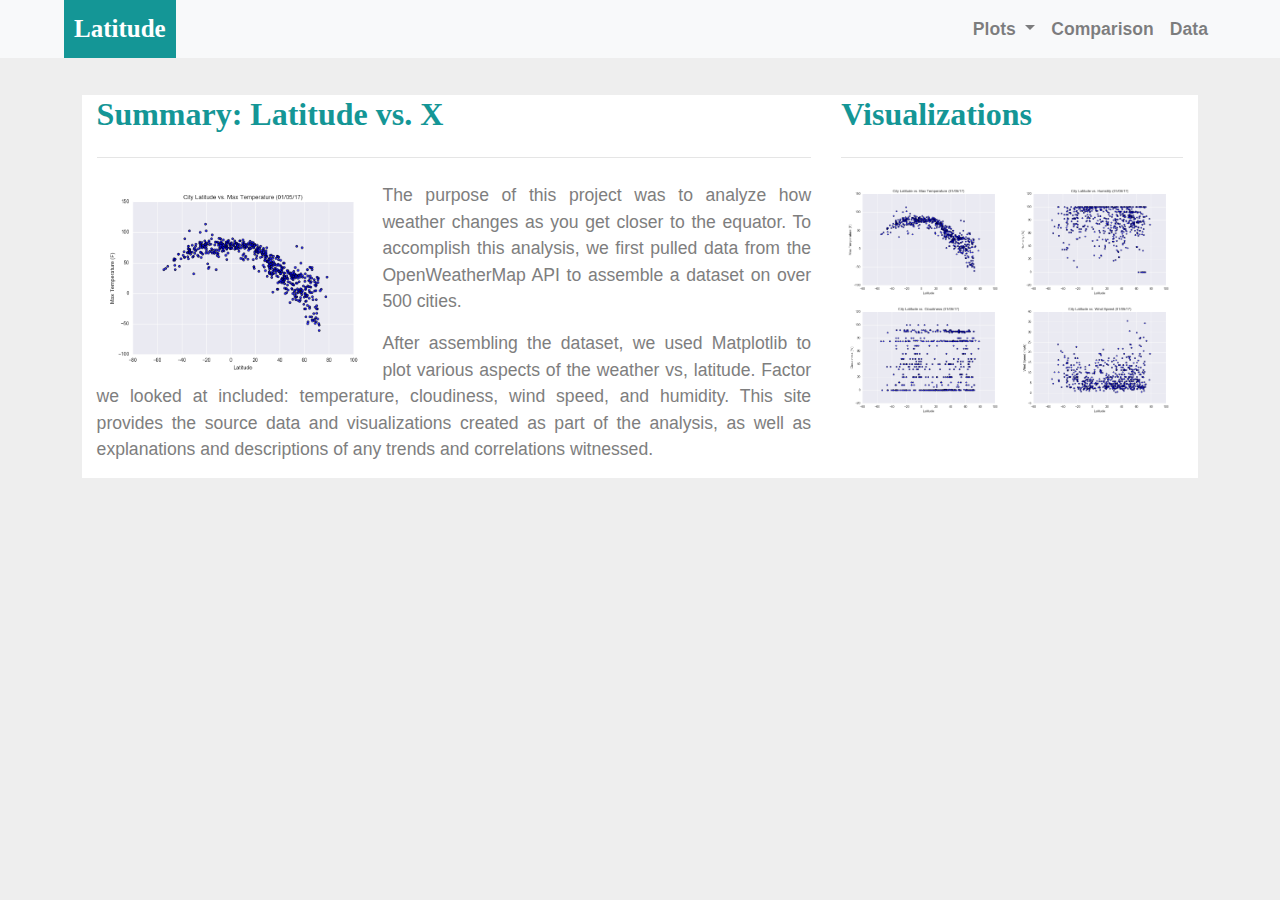
<file: index.html>
<!DOCTYPE html>
<html lang="en">

<head>
  <meta charset="UTF-8">
  <title>Weather Landing page</title>
  <link rel="stylesheet" href="https://stackpath.bootstrapcdn.com/bootstrap/4.3.1/css/bootstrap.min.css" integrity="sha384-ggOyR0iXCbMQv3Xipma34MD+dH/1fQ784/j6cY/iJTQUOhcWr7x9JvoRxT2MZw1T" crossorigin="anonymous">

  <script src="https://code.jquery.com/jquery-3.3.1.slim.min.js" integrity="sha384-q8i/X+965DzO0rT7abK41JStQIAqVgRVzpbzo5smXKp4YfRvH+8abtTE1Pi6jizo" crossorigin="anonymous"></script>
  <script src="https://cdnjs.cloudflare.com/ajax/libs/popper.js/1.14.7/umd/popper.min.js" integrity="sha384-UO2eT0CpHqdSJQ6hJty5KVphtPhzWj9WO1clHTMGa3JDZwrnQq4sF86dIHNDz0W1" crossorigin="anonymous"></script>
  <script src="https://stackpath.bootstrapcdn.com/bootstrap/4.3.1/js/bootstrap.min.js" integrity="sha384-JjSmVgyd0p3pXB1rRibZUAYoIIy6OrQ6VrjIEaFf/nJGzIxFDsf4x0xIM+B07jRM" crossorigin="anonymous"></script>

  <link rel="stylesheet" href="style.css">
</head>

<body>
    <!-- Navigation Bar-->
    <nav class="navbar navbar-expand-lg navbar-light bg-light">
        <a class="navbar-brand" href="#">Latitude</a>
        <button class="navbar-toggler" type="button" data-toggle="collapse" data-target="#navbarSupportedContent" aria-controls="navbarSupportedContent" aria-expanded="false" aria-label="Toggle navigation">
            <span class="navbar-toggler-icon"></span>
        </button>
        
        <div class="collapse navbar-collapse" id="navbarSupportedContent">
            <ul class="navbar-nav mr-auto">
            <li class="nav-item dropdown">
                <a class="nav-link dropdown-toggle" href="#" id="navbarDropdown" role="button" data-toggle="dropdown" aria-haspopup="true" aria-expanded="false">Plots
                </a>
                <div class="dropdown-menu" aria-labelledby="navbarDropdown">
                <a class="dropdown-item" href="MaxTemp.html">Max Temperature</a>
                <a class="dropdown-item" href="Humidity.html">Humidity</a>
                <a class="dropdown-item" href="Cloudiness.html">Cloudiness</a>
                <a class="dropdown-item" href="WindSpeed.html">Wind Speed</a>
                </div>
            </li>
            <li class="nav-item">
                <a class="nav-link" href="Comparisons.html">Comparison</a>
            </li>
            <li class="nav-item">
                <a class="nav-link" href="Data.html">Data</a>
            </li>
            </ul>
        </div>
    </nav>
    <!-- Summary and Visualization content -->
    <div class="row content">
        <div class="col-sm-12 col-md-8 col-lg-8">
            <h2 class="text-left">Summary: Latitude vs. X</h2>
            <hr class="my-4">
            <img src="WebVisualizations/Resources/assets/images/Fig1.png" alt="Latitude vs Temperature" class="rounded main-image">
            <p>The purpose of this project was to analyze how weather changes as you get closer to the equator. To accomplish this analysis, we first pulled data from the OpenWeatherMap API to assemble a dataset on over 500 cities.</p>
            <p>After assembling the dataset, we used Matplotlib to plot various aspects of the weather vs, latitude. Factor we looked at included: temperature, cloudiness, wind speed, and humidity. This site provides the source data and visualizations created as part of the analysis, as well as explanations and descriptions of any trends and correlations witnessed.</p>
        </div>
        <div class="col-sm-12 col-md-4 col-lg-4" >
            <h2 class="text-left">Visualizations</h2>
            <hr class="my-4">
            <a href="MaxTemp.html">
                <img src="WebVisualizations/Resources/assets/images/Fig1.png" class="rounded float-left thumbnail" alt="Latitude vs Temperature">
            </a>
            <a href="Humidity.html">
                <img src="WebVisualizations/Resources/assets/images/Fig2.png" class="rounded float right thumbnail" alt="Latitude vs Humidity">
            </a>
            <a href="Cloudiness.html">
                <img src="WebVisualizations/Resources/assets/images/Fig3.png" class="rounded float-left  thumbnail" alt="Latitude vs Cloudiness">
            </a>
            <a href="WindSpeed.html">
                <img src="WebVisualizations/Resources/assets/images/Fig4.png" class="rounded float right  thumbnail" alt="Latitude vs Wind Speed">
            </a>
        </div>
    </div>
</body>
</file>
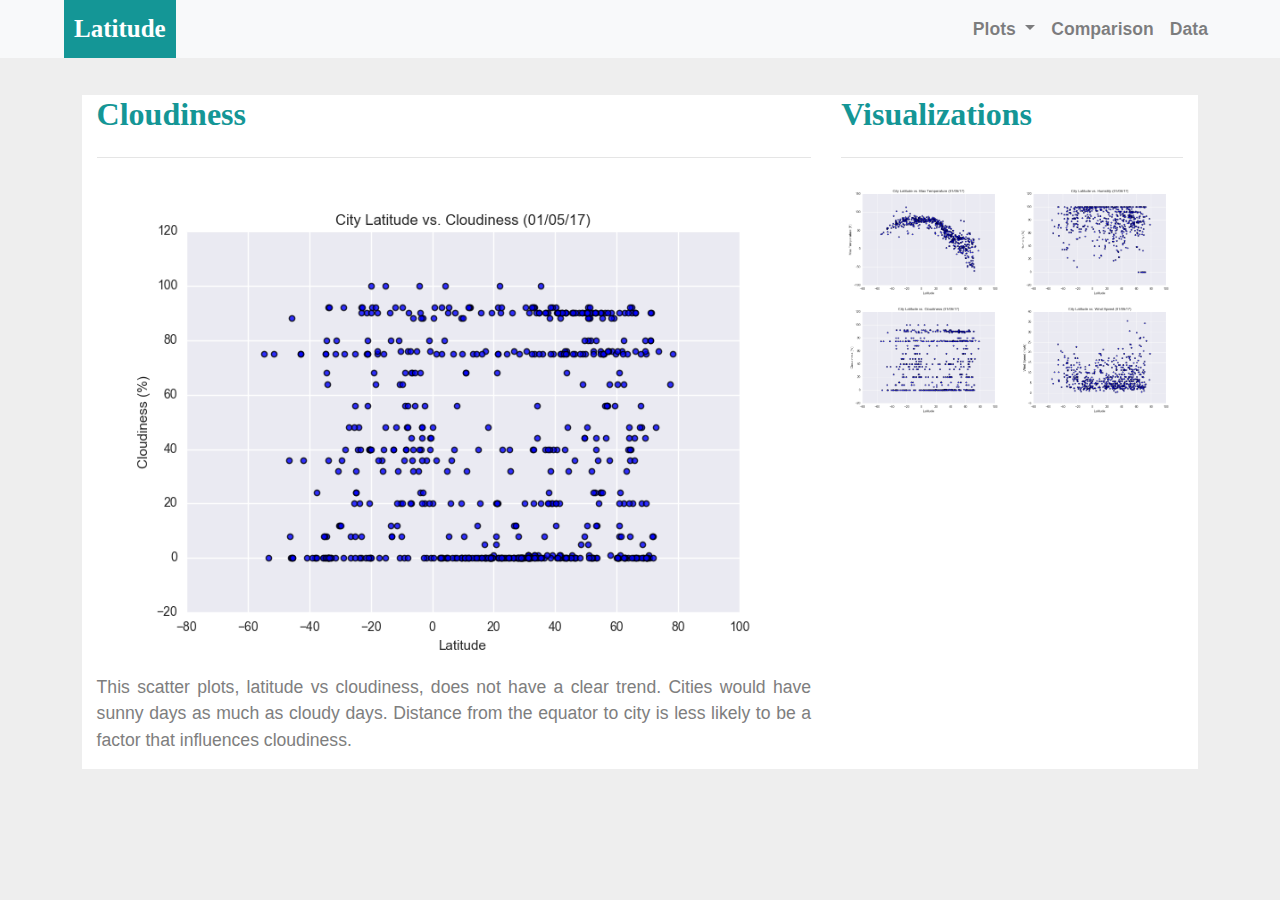
<file: Cloudiness.html>
<!DOCTYPE html>
<html lang="en">

<head>
  <meta charset="UTF-8">
  <title>Cloudiness page</title>
  <link rel="stylesheet" href="https://stackpath.bootstrapcdn.com/bootstrap/4.3.1/css/bootstrap.min.css" integrity="sha384-ggOyR0iXCbMQv3Xipma34MD+dH/1fQ784/j6cY/iJTQUOhcWr7x9JvoRxT2MZw1T" crossorigin="anonymous">

  <script src="https://code.jquery.com/jquery-3.3.1.slim.min.js" integrity="sha384-q8i/X+965DzO0rT7abK41JStQIAqVgRVzpbzo5smXKp4YfRvH+8abtTE1Pi6jizo" crossorigin="anonymous"></script>
  <script src="https://cdnjs.cloudflare.com/ajax/libs/popper.js/1.14.7/umd/popper.min.js" integrity="sha384-UO2eT0CpHqdSJQ6hJty5KVphtPhzWj9WO1clHTMGa3JDZwrnQq4sF86dIHNDz0W1" crossorigin="anonymous"></script>
  <script src="https://stackpath.bootstrapcdn.com/bootstrap/4.3.1/js/bootstrap.min.js" integrity="sha384-JjSmVgyd0p3pXB1rRibZUAYoIIy6OrQ6VrjIEaFf/nJGzIxFDsf4x0xIM+B07jRM" crossorigin="anonymous"></script>

  <link rel="stylesheet" href="style.css">
</head>     

<body>
    <nav class="navbar navbar-expand-lg navbar-light bg-light">
        <a class="navbar-brand" href="index.html">Latitude</a>
        <button class="navbar-toggler" type="button" data-toggle="collapse" data-target="#navbarSupportedContent" aria-controls="navbarSupportedContent" aria-expanded="false" aria-label="Toggle navigation">
            <span class="navbar-toggler-icon"></span>
        </button>
        
        <div class="collapse navbar-collapse" id="navbarSupportedContent">
            <ul class="navbar-nav mr-auto">
            <li class="nav-item dropdown">
                <a class="nav-link dropdown-toggle" href="#" id="navbarDropdown" role="button" data-toggle="dropdown" aria-haspopup="true" aria-expanded="false">
                Plots
                </a>
                <div class="dropdown-menu" aria-labelledby="navbarDropdown">
                <a class="dropdown-item" href="MaxTemp.html">Max Temperature</a>
                <a class="dropdown-item" href="Humidity.html">Humidity</a>            
                <a class="dropdown-item" href="Cloudiness.html">Cloudiness</a>
                <a class="dropdown-item" href="WindSpeed.html">Wind Speed</a>
                </div>
            </li>
            <li class="nav-item">
                <a class="nav-link" href="Comparisons.html">Comparison</a>
            </li>
            <li class="nav-item">
                <a class="nav-link" href="Data.html">Data</a>
            </li>
            </ul>
        </div>
    </nav>
    <div class="row content">
        <div class="col-sm-12 col-md-8 col-lg-8">
            <h2 class="text-left">Cloudiness</h2>
            <hr class="my-4">
            <img src="WebVisualizations/Resources/assets/images/Fig3.png" alt="Latitude vs Cloudiness" class="img-fluid">
            <p>This scatter plots, latitude vs cloudiness, does not have a clear trend. Cities would have sunny days as much as cloudy days. Distance from the equator to city is less likely to be a factor that influences cloudiness.</p>
        </div>
         <div class="col-sm-12 col-md-4 col-lg-4" >
            <h2 class="text-left">Visualizations</h2>
            <hr class="my-4">
            <a href="MaxTemp.html">
                <img src="WebVisualizations/Resources/assets/images/Fig1.png" class="rounded float-left thumbnail" alt="Latitude vs Temperature">
            </a>
            <a href="Humidity.html">
                <img src="WebVisualizations/Resources/assets/images/Fig2.png" class="rounded float right thumbnail" alt="Latitude vs Humidity">
            </a>
            <a href="Cloudiness.html">
                <img src="WebVisualizations/Resources/assets/images/Fig3.png" class="rounded float-left  thumbnail" alt="Latitude vs Cloudiness">
            </a>
            <a href="WindSpeed.html">
                <img src="WebVisualizations/Resources/assets/images/Fig4.png" class="rounded float right  thumbnail" alt="Latitude vs Wind Speed">
            </a>
        </div>
    </div>
</body>
</file>
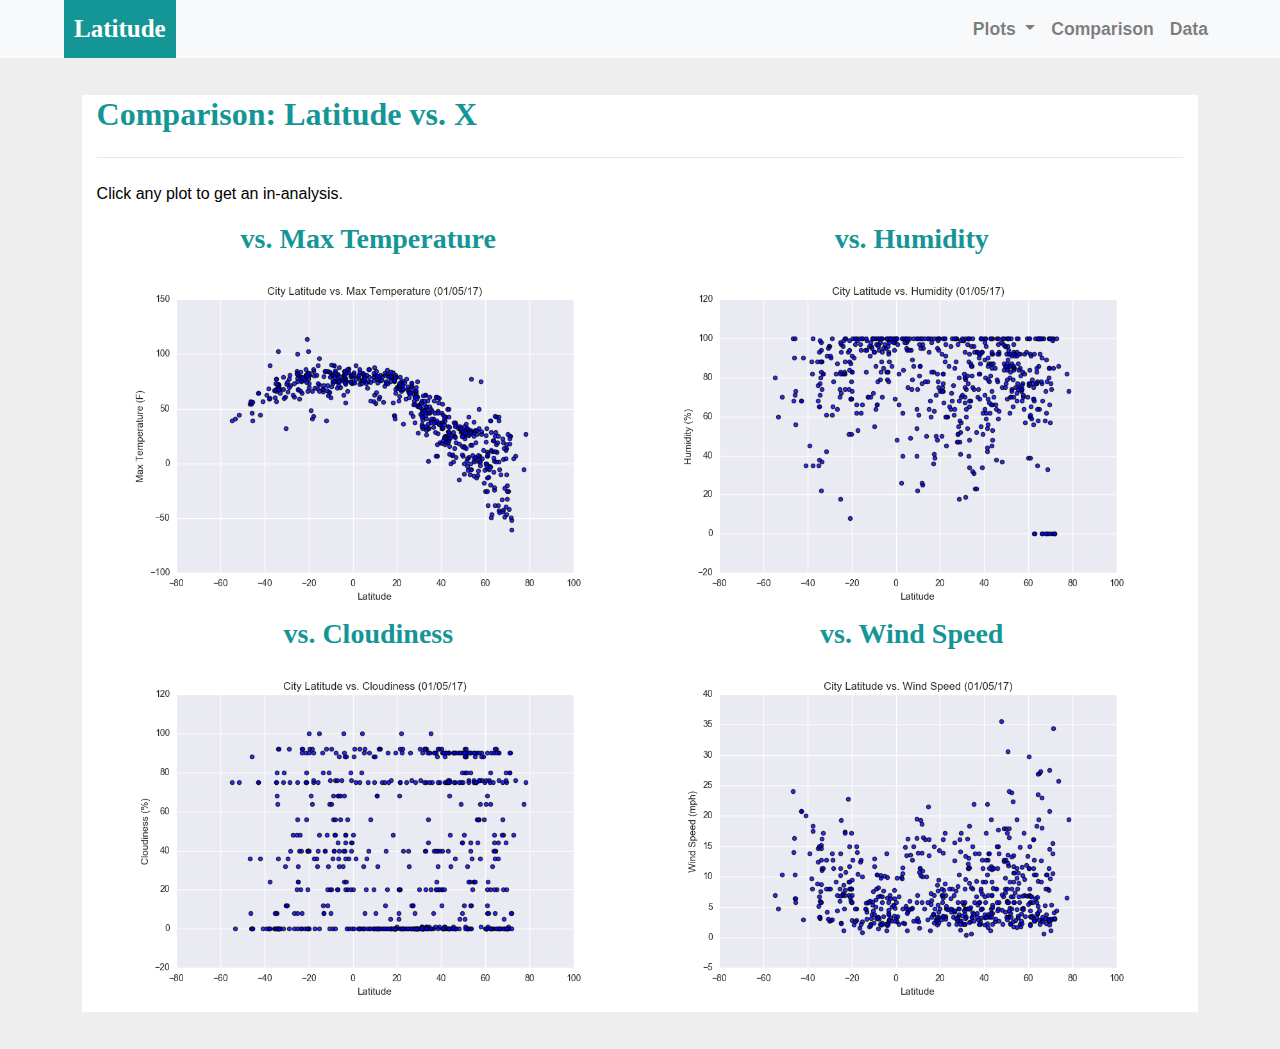
<file: Comparisons.html>
<!DOCTYPE html>
<html lang="en">

<head>
  <meta charset="UTF-8">
  <title>Comparison page</title>
  <link rel="stylesheet" href="https://stackpath.bootstrapcdn.com/bootstrap/4.3.1/css/bootstrap.min.css" integrity="sha384-ggOyR0iXCbMQv3Xipma34MD+dH/1fQ784/j6cY/iJTQUOhcWr7x9JvoRxT2MZw1T" crossorigin="anonymous">

  <script src="https://code.jquery.com/jquery-3.3.1.slim.min.js" integrity="sha384-q8i/X+965DzO0rT7abK41JStQIAqVgRVzpbzo5smXKp4YfRvH+8abtTE1Pi6jizo" crossorigin="anonymous"></script>
  <script src="https://cdnjs.cloudflare.com/ajax/libs/popper.js/1.14.7/umd/popper.min.js" integrity="sha384-UO2eT0CpHqdSJQ6hJty5KVphtPhzWj9WO1clHTMGa3JDZwrnQq4sF86dIHNDz0W1" crossorigin="anonymous"></script>
  <script src="https://stackpath.bootstrapcdn.com/bootstrap/4.3.1/js/bootstrap.min.js" integrity="sha384-JjSmVgyd0p3pXB1rRibZUAYoIIy6OrQ6VrjIEaFf/nJGzIxFDsf4x0xIM+B07jRM" crossorigin="anonymous"></script>

  <link rel="stylesheet" href="style.css">
</head>

<body>
    <nav class="navbar navbar-expand-lg navbar-light bg-light">
        <a class="navbar-brand" href="index.html">Latitude</a>
        <button class="navbar-toggler" type="button" data-toggle="collapse" data-target="#navbarSupportedContent" aria-controls="navbarSupportedContent" aria-expanded="false" aria-label="Toggle navigation">
            <span class="navbar-toggler-icon"></span>
        </button>
        
        <div class="collapse navbar-collapse" id="navbarSupportedContent">
            <ul class="navbar-nav mr-auto">
            <li class="nav-item dropdown">
                <a class="nav-link dropdown-toggle" href="#" id="navbarDropdown" role="button" data-toggle="dropdown" aria-haspopup="true" aria-expanded="false">
                Plots
                </a>
                <div class="dropdown-menu" aria-labelledby="navbarDropdown">
                <a class="dropdown-item" href="MaxTemp.html">Max Temperature</a>
                <a class="dropdown-item" href="Humidity.html">Humidity</a>            
                <a class="dropdown-item" href="Cloudiness.html">Cloudiness</a>
                <a class="dropdown-item" href="WindSpeed.html">Wind Speed</a>
                </div>
            </li>
            <li class="nav-item">
                <a class="nav-link" href="Comparisons.html">Comparison<span class="sr-only">(current)</span></a>
            </li>
            <li class="nav-item">
                <a class="nav-link" href="Data.html">Data</a>
            </li>
            </ul>
        </div>
    </nav>

    <div class="content">
        <div class="col-sm-12 col-md-12" >
            <h2 class="text-left">Comparison: Latitude vs. X</h2>
            <hr class="my-4">
            <p>Click any plot to get an in-analysis.</p>
            <div class="container">
                <div class="row imagetiles">
                    <div class="col-lg-6 col-sm-12">
                        <h3 class="text-center">vs. Max Temperature</h3>
                        <a href="MaxTemp.html">
                            <img src="WebVisualizations/Resources/assets/images/Fig1.png" class="rounded float-left thumbnail" alt="Latitude vs Temperature">
                        </a>
                    </div>
                    <div class="col-lg-6  col-sm-12">
                        <h3 class="text-center">vs. Humidity</h3>
                        <a href="Humidity.html">
                            <img src="WebVisualizations/Resources/assets/images/Fig2.png" class="rounded float right thumbnail" alt="Latitude vs Humidity">
                        </a>
                    </div>
                    <div class="col-lg-6 col-sm-12">
                        <h3 class="text-center">vs. Cloudiness</h3>
                        <a href="Cloudiness.html">
                            <img src="WebVisualizations/Resources/assets/images/Fig3.png" class="rounded float-left  thumbnail" alt="Latitude vs Temperature">
                        </a>
                    </div>
                    <div class="col-lg-6 col-sm-12">
                        <h3 class="text-center">vs. Wind Speed</h3>
                        <a href="WindSpeed.html">
                            <img src="WebVisualizations/Resources/assets/images/Fig4.png" class="rounded float right  thumbnail" alt="Latitude vs Humidity">
                        </a>
                    </div>
                </div>
            </div>
        </div>
    </div>
</body>
</file>
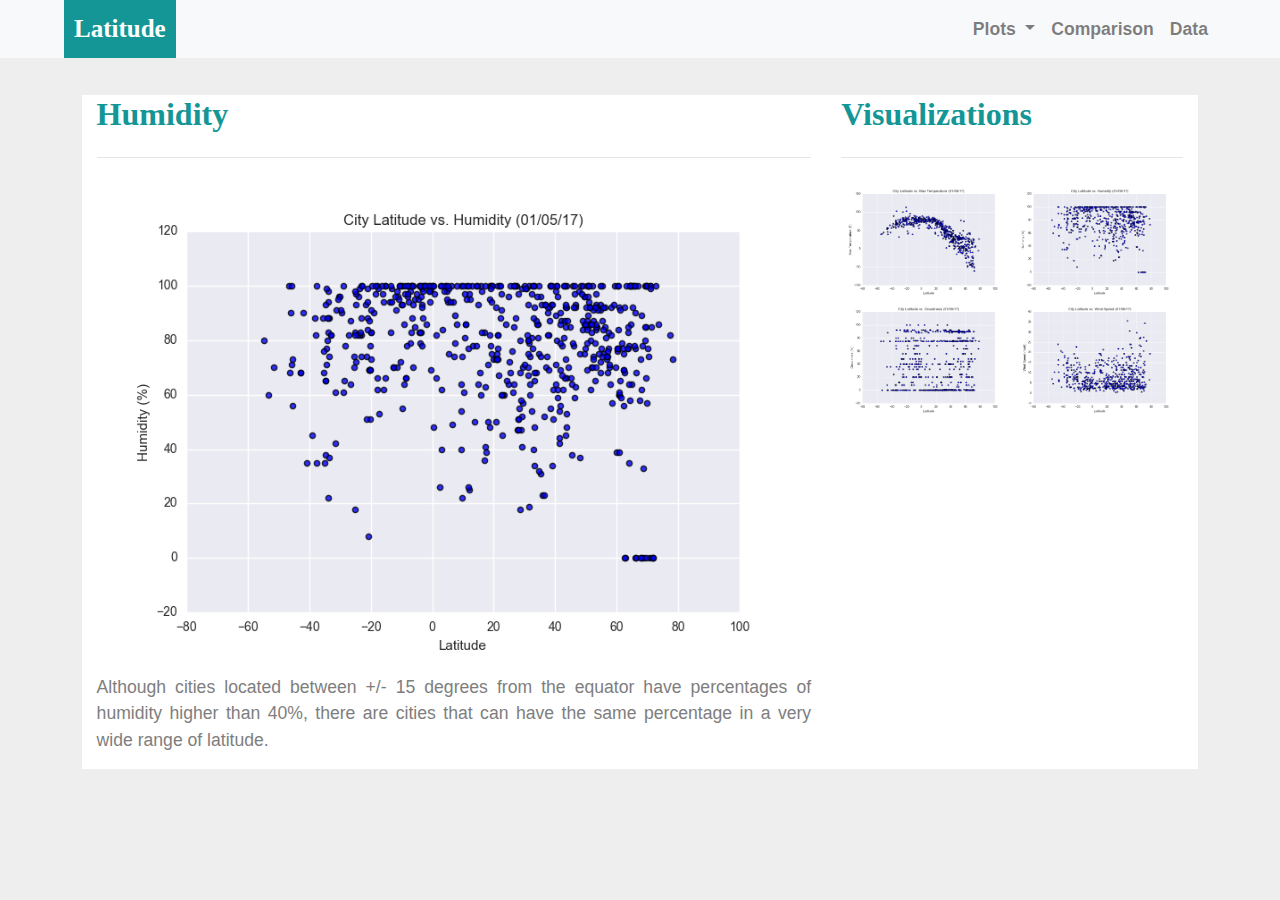
<file: Humidity.html>
<!DOCTYPE html>
<html lang="en">

<head>
  <meta charset="UTF-8">
  <title>Humidity page</title>
  <link rel="stylesheet" href="https://stackpath.bootstrapcdn.com/bootstrap/4.3.1/css/bootstrap.min.css" integrity="sha384-ggOyR0iXCbMQv3Xipma34MD+dH/1fQ784/j6cY/iJTQUOhcWr7x9JvoRxT2MZw1T" crossorigin="anonymous">

  <script src="https://code.jquery.com/jquery-3.3.1.slim.min.js" integrity="sha384-q8i/X+965DzO0rT7abK41JStQIAqVgRVzpbzo5smXKp4YfRvH+8abtTE1Pi6jizo" crossorigin="anonymous"></script>
  <script src="https://cdnjs.cloudflare.com/ajax/libs/popper.js/1.14.7/umd/popper.min.js" integrity="sha384-UO2eT0CpHqdSJQ6hJty5KVphtPhzWj9WO1clHTMGa3JDZwrnQq4sF86dIHNDz0W1" crossorigin="anonymous"></script>
  <script src="https://stackpath.bootstrapcdn.com/bootstrap/4.3.1/js/bootstrap.min.js" integrity="sha384-JjSmVgyd0p3pXB1rRibZUAYoIIy6OrQ6VrjIEaFf/nJGzIxFDsf4x0xIM+B07jRM" crossorigin="anonymous"></script>

  <link rel="stylesheet" href="style.css">
</head>

<body>
    <nav class="navbar navbar-expand-lg navbar-light bg-light">
        <a class="navbar-brand" href="index.html">Latitude</a>
        <button class="navbar-toggler" type="button" data-toggle="collapse" data-target="#navbarSupportedContent" aria-controls="navbarSupportedContent" aria-expanded="false" aria-label="Toggle navigation">
            <span class="navbar-toggler-icon"></span>
        </button>
        
        <div class="collapse navbar-collapse" id="navbarSupportedContent">
            <ul class="navbar-nav mr-auto">
            <li class="nav-item dropdown">
                <a class="nav-link dropdown-toggle" href="#" id="navbarDropdown" role="button" data-toggle="dropdown" aria-haspopup="true" aria-expanded="false">
                Plots
                </a>
                <div class="dropdown-menu" aria-labelledby="navbarDropdown">
                <a class="dropdown-item" href="MaxTemp.html">Max Temperature</a>
                <a class="dropdown-item" href="Humidity.html">Humidity</a>            
                <a class="dropdown-item" href="Cloudiness.html">Cloudiness</a>
                <a class="dropdown-item" href="WindSpeed.html">Wind Speed</a>
                </div>
            </li>
            <li class="nav-item">
                <a class="nav-link" href="Comparisons.html">Comparison</a>
            </li>
            <li class="nav-item">
                <a class="nav-link" href="Data.html">Data</a>
            </li>
            </ul>
        </div>
    </nav>
    <div class="row content">
        <div class="col-sm-12 col-md-8 col-lg-8">
            <h2 class="text-left">Humidity</h2>
            <hr class="my-4">
            <img src="WebVisualizations/Resources/assets/images/Fig2.png" alt="Latitude vs Humidity" class="img-fluid">
            <p>Although cities located between +/- 15 degrees from the equator have percentages of humidity higher than 40%, there are cities that can have the same percentage in a very wide range of latitude.</p>
        </div>
         <div class="col-sm-12 col-md-4 col-lg-4" >
            <h2 class="text-left">Visualizations</h2>
            <hr class="my-4">
            <a href="MaxTemp.html">
                <img src="WebVisualizations/Resources/assets/images/Fig1.png" class="rounded float-left thumbnail" alt="Latitude vs Temperature">
            </a>
            <a href="Humidity.html">
                <img src="WebVisualizations/Resources/assets/images/Fig2.png" class="rounded float right thumbnail" alt="Latitude vs Humidity">
            </a>
            <a href="Cloudiness.html">
                <img src="WebVisualizations/Resources/assets/images/Fig3.png" class="rounded float-left  thumbnail" alt="Latitude vs Cloudiness">
            </a>
            <a href="WindSpeed.html">
                <img src="WebVisualizations/Resources/assets/images/Fig4.png" class="rounded float right  thumbnail" alt="Latitude vs Wind Speed">
            </a>
        </div>
    </div>
</body>
</file>
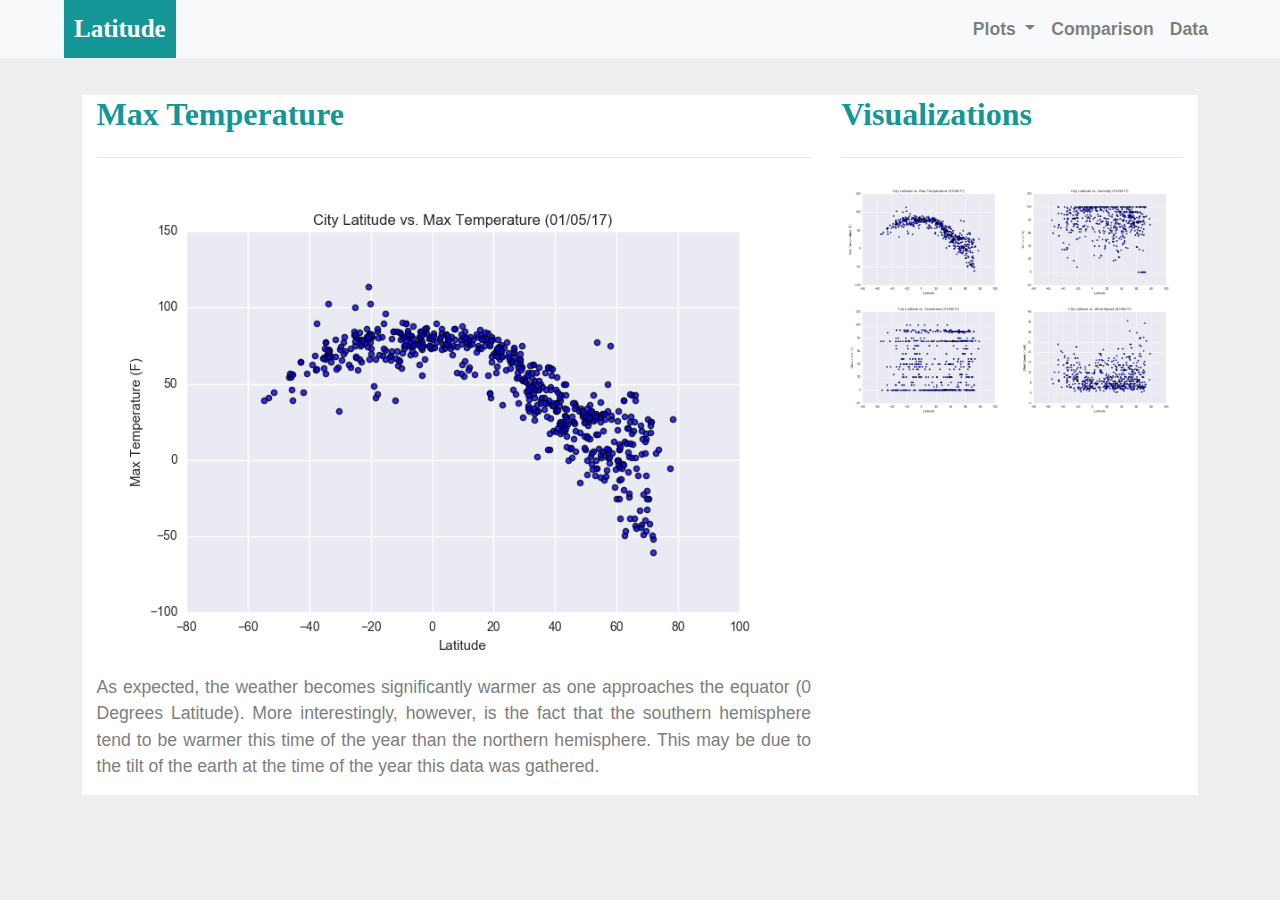
<file: MaxTemp.html>
<!DOCTYPE html>
<html lang="en">

<head>
  <meta charset="UTF-8">
  <title>Max Temperature page</title>
  <link rel="stylesheet" href="https://stackpath.bootstrapcdn.com/bootstrap/4.3.1/css/bootstrap.min.css" integrity="sha384-ggOyR0iXCbMQv3Xipma34MD+dH/1fQ784/j6cY/iJTQUOhcWr7x9JvoRxT2MZw1T" crossorigin="anonymous">

  <script src="https://code.jquery.com/jquery-3.3.1.slim.min.js" integrity="sha384-q8i/X+965DzO0rT7abK41JStQIAqVgRVzpbzo5smXKp4YfRvH+8abtTE1Pi6jizo" crossorigin="anonymous"></script>
  <script src="https://cdnjs.cloudflare.com/ajax/libs/popper.js/1.14.7/umd/popper.min.js" integrity="sha384-UO2eT0CpHqdSJQ6hJty5KVphtPhzWj9WO1clHTMGa3JDZwrnQq4sF86dIHNDz0W1" crossorigin="anonymous"></script>
  <script src="https://stackpath.bootstrapcdn.com/bootstrap/4.3.1/js/bootstrap.min.js" integrity="sha384-JjSmVgyd0p3pXB1rRibZUAYoIIy6OrQ6VrjIEaFf/nJGzIxFDsf4x0xIM+B07jRM" crossorigin="anonymous"></script>

  <link rel="stylesheet" href="style.css">
</head>

<body>
    <nav class="navbar navbar-expand-lg navbar-light bg-light">
        <a class="navbar-brand" href="index.html">Latitude</a>
        <button class="navbar-toggler" type="button" data-toggle="collapse" data-target="#navbarSupportedContent" aria-controls="navbarSupportedContent" aria-expanded="false" aria-label="Toggle navigation">
            <span class="navbar-toggler-icon"></span>
        </button>
        
        <div class="collapse navbar-collapse" id="navbarSupportedContent">
            <ul class="navbar-nav mr-auto">
            <li class="nav-item dropdown">
                <a class="nav-link dropdown-toggle" href="#" id="navbarDropdown" role="button" data-toggle="dropdown" aria-haspopup="true" aria-expanded="false">
                Plots
                </a>
                <div class="dropdown-menu" aria-labelledby="navbarDropdown">
                <a class="dropdown-item" href="MaxTemp.html">Max Temperature</a>
                <a class="dropdown-item" href="Humidity.html">Humidity</a>            
                <a class="dropdown-item" href="Cloudiness.html">Cloudiness</a>
                <a class="dropdown-item" href="WindSpeed.html">Wind Speed</a>
                </div>
            </li>
            <li class="nav-item">
                <a class="nav-link" href="Comparisons.html">Comparison</a>
            </li>
            <li class="nav-item">
                <a class="nav-link" href="Data.html">Data</a>
            </li>
            </ul>
        </div>
    </nav>
    <div class="row content">
        <div class="col-sm-12 col-md-8 col-lg-8">
            <h2 class="text-left">Max Temperature</h2>
            <hr class="my-4">
            <img src="WebVisualizations/Resources/assets/images/Fig1.png" alt="Latitude vs Temperature" class="img-fluid">
            <p>As expected, the weather becomes significantly warmer as one approaches the equator (0 Degrees Latitude). More interestingly, however, is the fact that the southern hemisphere tend to be warmer this time of the year than the northern hemisphere. This may be due to the tilt of the earth at the time of the year this data was gathered.</p>
        </div>
         <div class="col-sm-12 col-md-4 col-lg-4" >
            <h2 class="text-left">Visualizations</h2>
            <hr class="my-4">
            <a href="MaxTemp.html">
                <img src="WebVisualizations/Resources/assets/images/Fig1.png" class="rounded float-left thumbnail" alt="Latitude vs Temperature">
            </a>
            <a href="Humidity.html">
                <img src="WebVisualizations/Resources/assets/images/Fig2.png" class="rounded float right thumbnail" alt="Latitude vs Humidity">
            </a>
            <a href="Cloudiness.html">
                <img src="WebVisualizations/Resources/assets/images/Fig3.png" class="rounded float-left  thumbnail" alt="Latitude vs Cloudiness">
            </a>
            <a href="WindSpeed.html">
                <img src="WebVisualizations/Resources/assets/images/Fig4.png" class="rounded float right  thumbnail" alt="Latitude vs Wind Speed">
            </a>
        </div>
    </div>
</body>
</file>
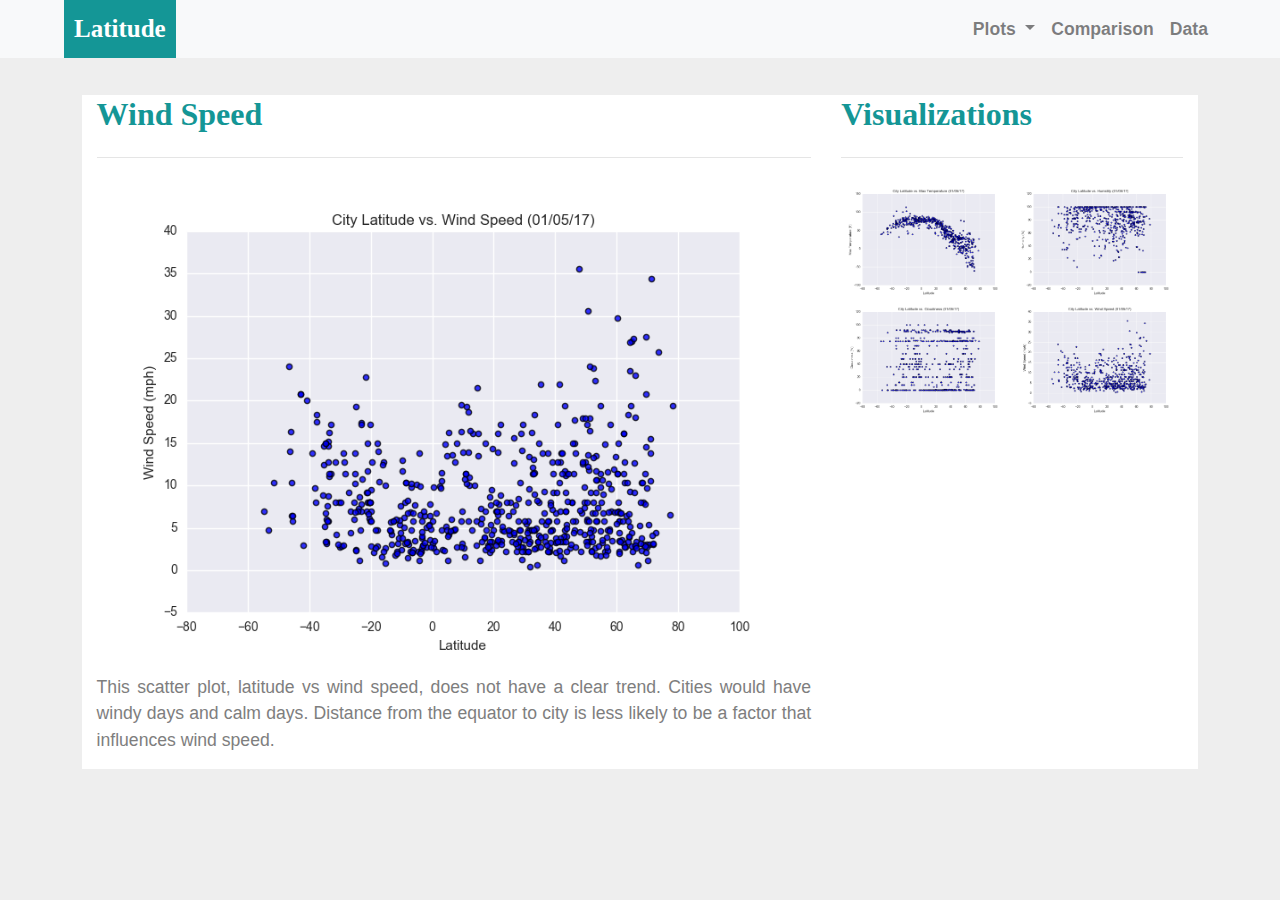
<file: WindSpeed.html>
<!DOCTYPE html>
<html lang="en">

<head>
  <meta charset="UTF-8">
  <title>Wind Speed page</title>
  <link rel="stylesheet" href="https://stackpath.bootstrapcdn.com/bootstrap/4.3.1/css/bootstrap.min.css" integrity="sha384-ggOyR0iXCbMQv3Xipma34MD+dH/1fQ784/j6cY/iJTQUOhcWr7x9JvoRxT2MZw1T" crossorigin="anonymous">

  <script src="https://code.jquery.com/jquery-3.3.1.slim.min.js" integrity="sha384-q8i/X+965DzO0rT7abK41JStQIAqVgRVzpbzo5smXKp4YfRvH+8abtTE1Pi6jizo" crossorigin="anonymous"></script>
  <script src="https://cdnjs.cloudflare.com/ajax/libs/popper.js/1.14.7/umd/popper.min.js" integrity="sha384-UO2eT0CpHqdSJQ6hJty5KVphtPhzWj9WO1clHTMGa3JDZwrnQq4sF86dIHNDz0W1" crossorigin="anonymous"></script>
  <script src="https://stackpath.bootstrapcdn.com/bootstrap/4.3.1/js/bootstrap.min.js" integrity="sha384-JjSmVgyd0p3pXB1rRibZUAYoIIy6OrQ6VrjIEaFf/nJGzIxFDsf4x0xIM+B07jRM" crossorigin="anonymous"></script>

  <link rel="stylesheet" href="style.css">
</head>

<body>
    <nav class="navbar navbar-expand-lg navbar-light bg-light">
        <a class="navbar-brand" href="index.html">Latitude</a>
        <button class="navbar-toggler" type="button" data-toggle="collapse" data-target="#navbarSupportedContent" aria-controls="navbarSupportedContent" aria-expanded="false" aria-label="Toggle navigation">
            <span class="navbar-toggler-icon"></span>
        </button>
        
        <div class="collapse navbar-collapse" id="navbarSupportedContent">
            <ul class="navbar-nav mr-auto">
            <li class="nav-item dropdown">
                <a class="nav-link dropdown-toggle" href="#" id="navbarDropdown" role="button" data-toggle="dropdown" aria-haspopup="true" aria-expanded="false">
                Plots
                </a>
                <div class="dropdown-menu" aria-labelledby="navbarDropdown">
                <a class="dropdown-item" href="MaxTemp.html">Max Temperature</a>
                <a class="dropdown-item" href="Humidity.html">Humidity</a>            
                <a class="dropdown-item" href="Cloudiness.html">Cloudiness</a>
                <a class="dropdown-item" href="WindSpeed.html">Wind Speed</a>
                </div>
            </li>
            <li class="nav-item">
                <a class="nav-link" href="Comparisons.html">Comparison</a>
            </li>
            <li class="nav-item">
                <a class="nav-link" href="Data.html">Data</a>
            </li>
            </ul>
        </div>
    </nav>
    <div class="row content">
        <div class="col-sm-12 col-md-8 col-lg-8">
            <h2 class="text-left">Wind Speed</h2>
            <hr class="my-4">
            <img src="WebVisualizations/Resources/assets/images/Fig4.png" alt="Latitude vs Wind Speed" class="img-fluid">
            <p>This scatter plot, latitude vs wind speed, does not have a clear trend. Cities would have windy days and calm days. Distance from the equator to city is less likely to be a factor that influences wind speed.</p>
        </div>
         <div class="col-sm-12 col-md-4 col-lg-4" >
            <h2 class="text-left">Visualizations</h2>
            <hr class="my-4">
            <a href="MaxTemp.html">
                <img src="WebVisualizations/Resources/assets/images/Fig1.png" class="rounded float-left thumbnail" alt="Latitude vs Temperature">
            </a>
            <a href="Humidity.html">
                <img src="WebVisualizations/Resources/assets/images/Fig2.png" class="rounded float right thumbnail" alt="Latitude vs Humidity">
            </a>
            <a href="Cloudiness.html">
                <img src="WebVisualizations/Resources/assets/images/Fig3.png" class="rounded float-left  thumbnail" alt="Latitude vs Cloudiness">
            </a>
            <a href="WindSpeed.html">
                <img src="WebVisualizations/Resources/assets/images/Fig4.png" class="rounded float right  thumbnail" alt="Latitude vs Wind Speed">
            </a>
        </div>
    </div>
</body>
</file>
<file: style.css>
body {
  font-family: sans-serif;
  font-size: 1.1em;
  background-color:#eee;
}

.navbar-light .navbar-brand {
  color: white;
}

.navbar {
  background-color: white;
  width: 100%;
  padding: 0;
}

.navbar-brand {
  font-family: 'Times New Roman', Times, serif;
  font-size: 25px;
  font-weight: bolder;
  background-color: rgb(20, 150, 150);
  padding: 10px;
  margin-left: 5%;
}

.navbar-collapse {
  position: absolute;
  right: 5%;
  font-size: relative;
}

.nav-item {
  font-weight: bold;
}

.content {
  width:90%;
  margin: 20px auto;
  padding:1em;
}
  
.buttons {
  margin-bottom: .5em;
}

.text-left {
  text-align: left;
  color: rgb(20, 150, 150);
  font-family: 'Times New Roman', Times, serif;
  font-weight: bolder;
}

.text-center {
  color: rgb(20, 150, 150);
  font-family: 'Times New Roman', Times, serif;
  font-weight: bolder;
}

p:not(.intro) {
  text-align: justify;
  color: #7e7e7e;
}

.thumbnail {
  width:50%;
}

.main-image {      
    margin-left: auto;
    margin-right: auto;
    width: 40%;
    float: left;
}

.col-md-8 {
  background-color: white;
}

.col-sm-12,.col-md-4 {
  background-color: white;
}

div.col-sm-12.col-md-12 div.col-lg-6.col-sm-12 img {
  width: 100%;
}

.imagetiles {
  background-color: white;
}
div.imagetiles div.col-lg-6.col-sm-12 img {
  width: 100%;
}

div.col-sm-12.col-md-12 p {
  color: black;
  font-size: medium;
}

.panel-body:hover {
  border-color: blueviolet;
  border size: 50px;
}

@include media-breakpoint-down(md) {
  .col-md-8 {
    display: block;
  }
}
</file>
